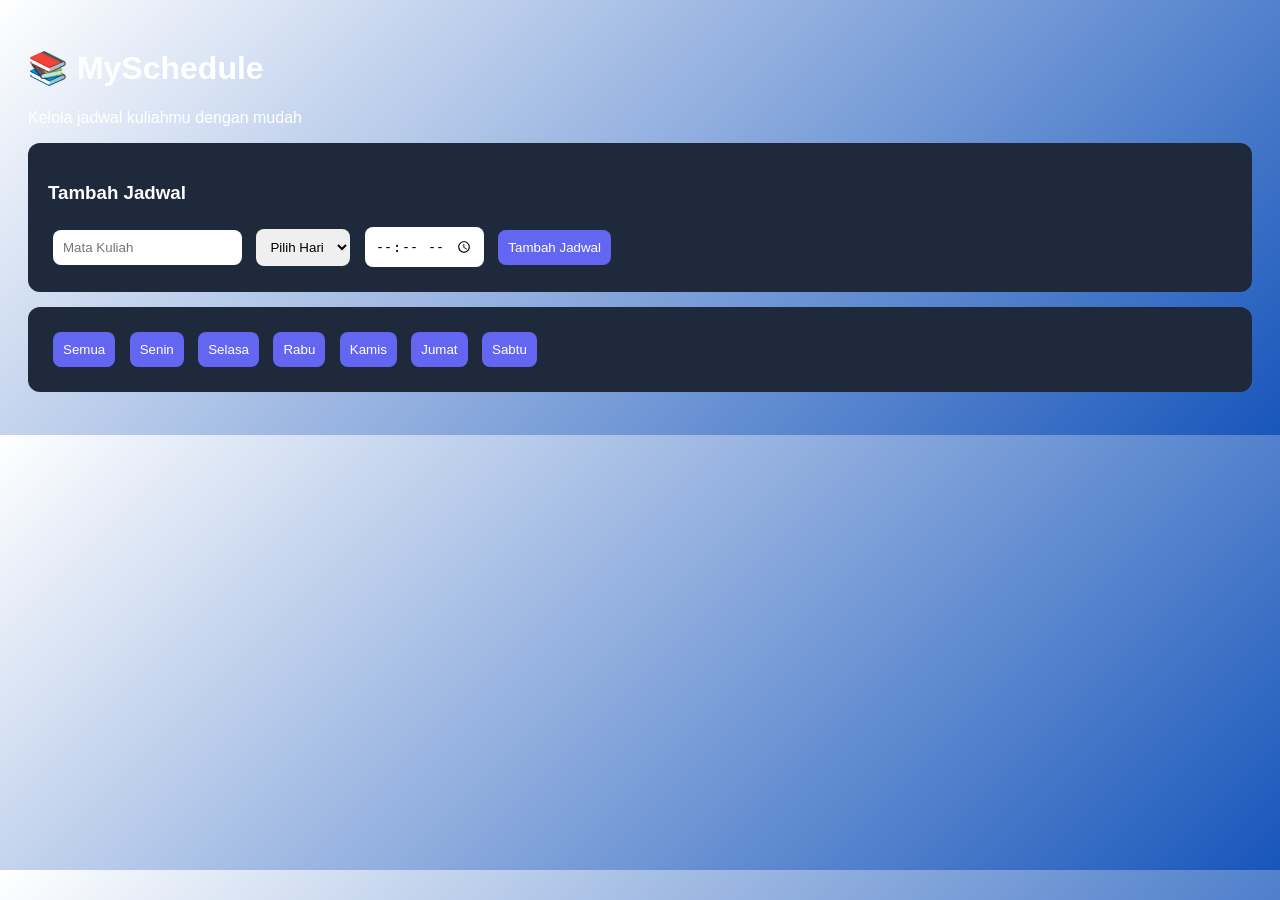
<file: index.html>
<!DOCTYPE html>
<html lang="id">

<head>
    <meta charset="UTF-8" />
    <meta name="viewport" content="width=device-width, initial-scale=1">
    <meta name="theme-color" content="#6366f1" />
    <meta name="apple-mobile-web-app-capable" content="yes">
    <meta name="apple-mobile-web-app-status-bar-style" content="default">
    <meta name="description" content="Aplikasi jadwal kuliah pintar berbasis PWA">

    <link rel="apple-touch-icon" href="icons/icon-512x512.png">
    <link rel="apple-touch-startup-image" href="icons/icon-512x512.png">

    <link rel="manifest" href="manifest.json">
    <link rel="icon" href="icons/icon-192x192.png">

    <link rel="icon" type="image/png" sizes="40x40" href="icons/favicon-40.png">
    <link rel="shortcut icon" href="icons/favicon-40.png">

    <title>MySchedule - Jadwal Kuliah Pintar</title>

    <style>
        body {
            font-family: Arial, sans-serif;
            background: linear-gradient(135deg, #ffffff 0%, #1856bb 100%);
            color: white;
            padding: 20px;
        }

        input, select, button {
            padding: 10px;
            margin: 5px;
            border-radius: 8px;
            border: none;
        }

        button {
            background: #6366f1;
            color: white;
            cursor: pointer;
        }

        .card {
            background: #1e293b;
            padding: 20px;
            border-radius: 12px;
            margin-bottom: 15px;
        }

        #installBtn {
            display: none;
            background: #22c55e;
        }
    </style>
</head>

<body>

    <!-- 🔥 LOADING SCREEN -->
    <div id="loading" style="
      position:fixed;
      top:0;
      left:0;
      width:100%;
      height:100%;
      background:#6366f1;
      color:white;
      display:flex;
      align-items:center;
      justify-content:center;
      z-index:9999;
    ">
        <h2>MySchedule Loading...</h2>
    </div>

    <h1>📚 MySchedule</h1>
    <p>Kelola jadwal kuliahmu dengan mudah</p>

    <!-- INSTALL BUTTON -->
    <button id="installBtn">Install Aplikasi</button>

    <!-- INPUT -->
    <div class="card">
        <h3>Tambah Jadwal</h3>

        <input type="text" id="matkulInput" placeholder="Mata Kuliah">

        <select id="hariInput">
            <option value="">Pilih Hari</option>
            <option value="senin">Senin</option>
            <option value="selasa">Selasa</option>
            <option value="rabu">Rabu</option>
            <option value="kamis">Kamis</option>
            <option value="jumat">Jumat</option>
            <option value="sabtu">Sabtu</option>
        </select>

        <input type="time" id="jamInput">

        <button onclick="addTask()">Tambah Jadwal</button>
    </div>

    <!-- FILTER -->
    <div class="card">
        <button onclick="filterTasks('all')">Semua</button>
        <button onclick="filterTasks('senin')">Senin</button>
        <button onclick="filterTasks('selasa')">Selasa</button>
        <button onclick="filterTasks('rabu')">Rabu</button>
        <button onclick="filterTasks('kamis')">Kamis</button>
        <button onclick="filterTasks('jumat')">Jumat</button>
        <button onclick="filterTasks('sabtu')">Sabtu</button>
    </div>

    <!-- LIST -->
    <div id="tasksList"></div>

    <script>
        let tasks = [];
        let currentFilter = 'all';
        let deferredPrompt;

        function loadTasks() {
            const saved = localStorage.getItem('myschedule');
            if (saved) {
                tasks = JSON.parse(saved);
                renderTasks();
            }
        }

        function saveTasks() {
            localStorage.setItem('myschedule', JSON.stringify(tasks));
        }

        function addTask() {
            const matkul = document.getElementById('matkulInput').value.trim();
            const hari = document.getElementById('hariInput').value;
            const jam = document.getElementById('jamInput').value;

            if (matkul === '' || hari === '' || jam === '') {
                alert('Isi semua data!');
                return;
            }

            const data = {
                id: Date.now(),
                matkul,
                hari,
                jam,
                completed: false
            };

            tasks.push(data);

            saveTasks();
            renderTasks();

            kirimNotifikasi(matkul);

            document.getElementById('matkulInput').value = '';
            document.getElementById('hariInput').value = '';
            document.getElementById('jamInput').value = '';
        }

        function deleteTask(id) {
            tasks = tasks.filter(t => t.id !== id);
            saveTasks();
            renderTasks();
        }

        function toggleTask(id) {
            const task = tasks.find(t => t.id === id);
            task.completed = !task.completed;
            saveTasks();
            renderTasks();
        }

        function filterTasks(filter) {
            currentFilter = filter;
            renderTasks();
        }

        function renderTasks() {
            const container = document.getElementById('tasksList');

            let filtered = tasks;

            if (currentFilter !== 'all') {
                filtered = tasks.filter(t => t.hari === currentFilter);
            }

            if (filtered.length === 0) {
                container.innerHTML = "<p>Tidak ada jadwal</p>";
                return;
            }

            container.innerHTML = filtered.map(task => `
                <div class="card">
                    <h3 style="${task.completed ? 'text-decoration:line-through' : ''}">
                        ${task.matkul}
                    </h3>
                    <p>📅 ${task.hari}</p>
                    <p>⏰ ${task.jam}</p>

                    <button onclick="toggleTask(${task.id})">
                        ${task.completed ? 'Batal' : 'Selesai'}
                    </button>
                    <button onclick="deleteTask(${task.id})">Hapus</button>
                </div>
            `).join('');
        }

        // 🔔 NOTIFIKASI
        function kirimNotifikasi(matkul) {
            if (Notification.permission === "granted") {
                new Notification("Jadwal Ditambahkan", {
                    body: matkul + " berhasil ditambahkan!"
                });
            }
        }

        if ("Notification" in window) {
            Notification.requestPermission();
        }

        // 📲 INSTALL PWA
        window.addEventListener('beforeinstallprompt', (e) => {
            e.preventDefault();
            deferredPrompt = e;
            document.getElementById('installBtn').style.display = 'block';
        });

        document.getElementById('installBtn').addEventListener('click', async () => {
            deferredPrompt.prompt();
            await deferredPrompt.userChoice;
            deferredPrompt = null;
        });

        // 🔥 TAMBAHAN (TANPA MENGUBAH KODE LAMA)

        // LOADING HILANG
        window.addEventListener("load", () => {
            const el = document.getElementById("loading");
            if (el) el.style.display = "none";
        });

        // OFFLINE DETECT
        window.addEventListener("offline", () => {
            alert("Kamu sedang offline 🚫");
        });

        // APP INSTALLED
        window.addEventListener("appinstalled", () => {
            console.log("Aplikasi berhasil diinstall 🎉");
        });

        // LOAD
        loadTasks();

        // SERVICE WORKER
        if ('serviceWorker' in navigator) {
            navigator.serviceWorker.register('./service-worker.js')
                .then(() => console.log("SW aktif"))
                .catch(err => console.log(err));
        }
    </script>

</body>

</html>
</file>
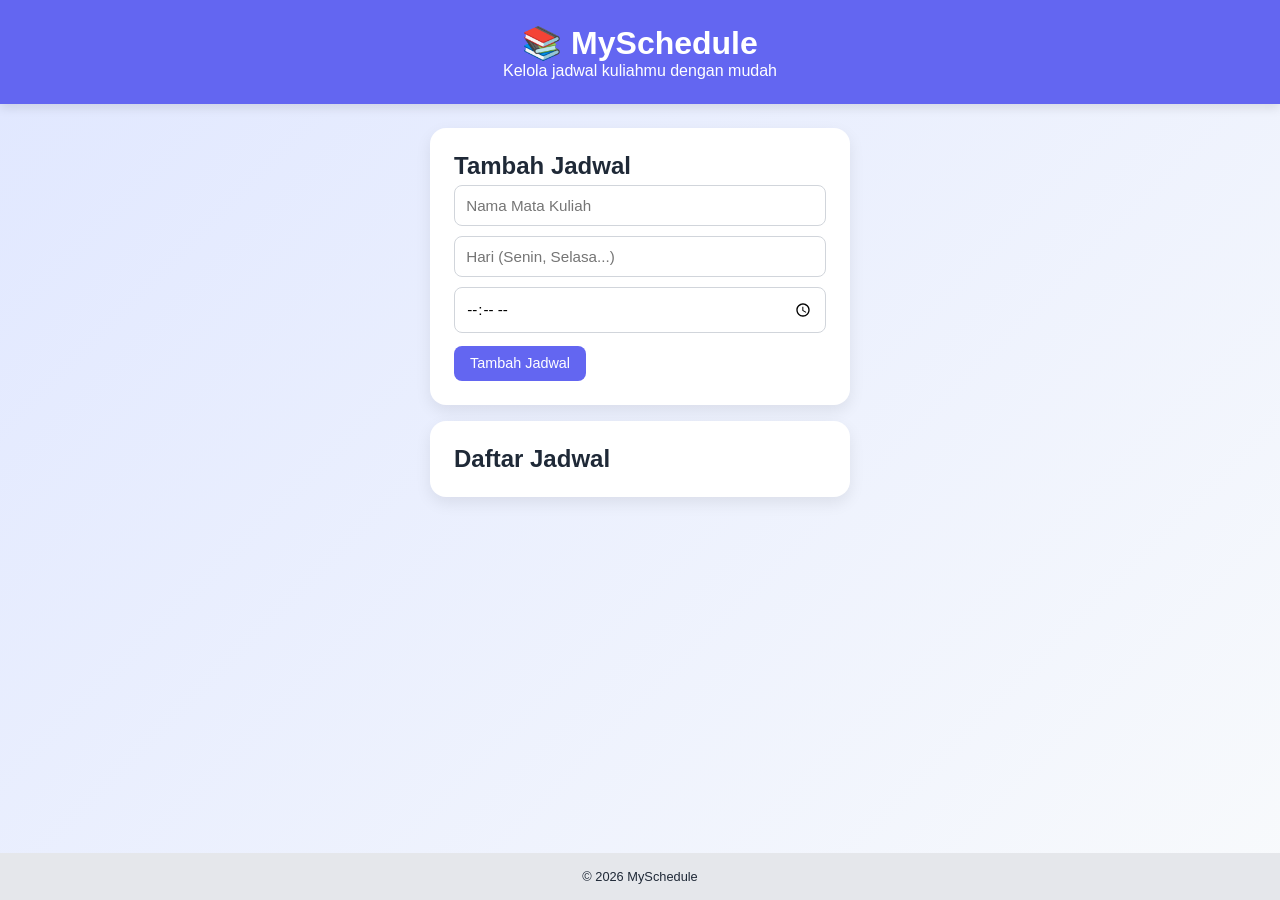
<file: example.html>
<!DOCTYPE html>
<html lang="id">

<head>
  <meta charset="UTF-8" />
  <meta name="viewport" content="width=device-width, initial-scale=1">
  <meta name="theme-color" content="#4F46E5" />
  <meta name="apple-mobile-web-app-capable" content="yes">
  <meta name="apple-mobile-web-app-status-bar-style" content="default">

  <link rel="manifest" href="manifest.json" />
  <link rel="icon" href="icons/icon-192x192.png">

  <title>MySchedule - Jadwal Kuliah Pintar</title>
  <link rel="stylesheet" href="assets/style.css" />
</head>

<body>

  <header class="header">
    <h1>📚 MySchedule</h1>
    <p>Kelola jadwal kuliahmu dengan mudah</p>
  </header>

  <main class="main">

    <!-- INPUT JADWAL -->
    <section class="card">
      <h2>Tambah Jadwal</h2>

      <input type="text" id="matkul" placeholder="Nama Mata Kuliah">
      <input type="text" id="hari" placeholder="Hari (Senin, Selasa...)">
      <input type="time" id="jam">

      <button onclick="tambahJadwal()">Tambah Jadwal</button>
    </section>

    <!-- LIST JADWAL -->
    <section class="card">
      <h2>Daftar Jadwal</h2>
      <ul id="listJadwal"></ul>
    </section>

  </main>

  <footer class="footer">
    <p>© 2026 MySchedule</p>
  </footer>

  <script>
    let jadwal = JSON.parse(localStorage.getItem("jadwal")) || [];

    function tambahJadwal() {
      let matkul = document.getElementById("matkul").value;
      let hari = document.getElementById("hari").value;
      let jam = document.getElementById("jam").value;

      if (matkul === "" || hari === "" || jam === "") {
        alert("Harap isi semua data!");
        return;
      }

      let data = { matkul, hari, jam };

      jadwal.push(data);

      // simpan ke localStorage (OFFLINE SUPPORT)
      localStorage.setItem("jadwal", JSON.stringify(jadwal));

      tampilkanJadwal();
      kirimNotifikasi(matkul);
    }

    function tampilkanJadwal() {
      let list = document.getElementById("listJadwal");
      list.innerHTML = "";

      jadwal.forEach((item) => {
        list.innerHTML += `
          <li>
            ${item.matkul} - ${item.hari} (${item.jam})
          </li>
        `;
      });
    }

    // NOTIFIKASI
    function kirimNotifikasi(matkul) {
      if (Notification.permission === "granted") {
        new Notification("Jadwal Ditambahkan", {
          body: matkul + " berhasil ditambahkan!"
        });
      }
    }

    // Minta izin notifikasi
    if ("Notification" in window) {
      Notification.requestPermission();
    }

    // LOAD DATA SAAT BUKA
    tampilkanJadwal();

    // SERVICE WORKER (PWA)
    if ('serviceWorker' in navigator) {
      navigator.serviceWorker.register('./service-worker.js')
        .then(() => console.log("Service Worker aktif"))
        .catch(err => console.log("SW gagal:", err));
    }
  </script>

</body>

</html>
</file>
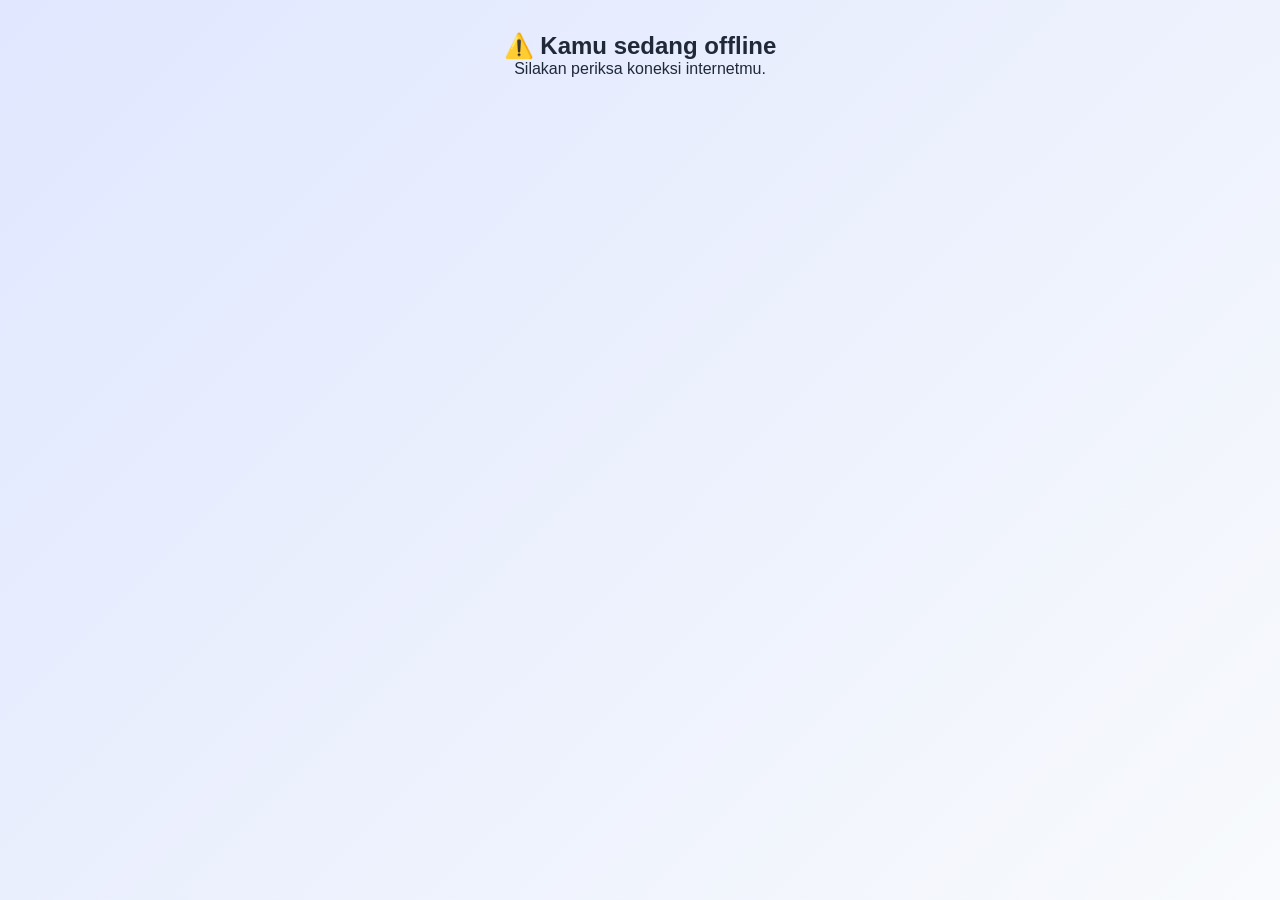
<file: offline.html>
<!DOCTYPE html>
<html lang="en">

<head>
    <meta charset="UTF-8" />
    <meta name="viewport" content="width=device-width, initial-scale=1.0" />
    <title>Offline</title>
    <link rel="stylesheet" href="assets/style.css">
</head>

<body style="text-align:center; padding:2rem;">
    <h2>⚠️ Kamu sedang offline</h2>
    <p>Silakan periksa koneksi internetmu.</p>
</body>

</html>
</file>
<file: assets/style.css>
:root {
  --primary: #6366f1;
  --primary-dark: #4f46e5;
  --bg: #f1f5f9;
  --card: #ffffff;
  --text: #1f2937;
  --gray: #6b7280;
  --success: #22c55e;
  --danger: #ef4444;
}

* {
  margin: 0;
  padding: 0;
  box-sizing: border-box;
  font-family: 'Inter', sans-serif;
}

body {
  background: linear-gradient(135deg, #e0e7ff, #f8fafc);
  color: var(--text);
  display: flex;
  flex-direction: column;
  min-height: 100vh;
}

/* HEADER */
.header {
  background: var(--primary);
  color: white;
  text-align: center;
  padding: 1.5rem;
  box-shadow: 0 4px 10px rgba(0,0,0,0.1);
}

/* MAIN */
.main {
  flex: 1;
  padding: 1.5rem;
  display: flex;
  flex-direction: column;
  align-items: center;
  gap: 1rem;
}

/* CARD */
.card {
  background: var(--card);
  border-radius: 1rem;
  box-shadow: 0 6px 16px rgba(0,0,0,0.08);
  width: 100%;
  max-width: 420px;
  padding: 1.5rem;
  transition: 0.3s;
}

.card:hover {
  transform: translateY(-3px);
}

/* INPUT */
input {
  width: 100%;
  padding: 0.7rem;
  margin: 0.3rem 0;
  border-radius: 0.5rem;
  border: 1px solid #d1d5db;
  outline: none;
  font-size: 0.95rem;
}

input:focus {
  border-color: var(--primary);
}

/* BUTTON */
button {
  background: var(--primary);
  border: none;
  color: white;
  padding: 0.6rem 1rem;
  border-radius: 0.5rem;
  cursor: pointer;
  font-size: 0.9rem;
  margin-top: 0.5rem;
  transition: 0.2s;
}

button:hover {
  background: var(--primary-dark);
}

/* LIST JADWAL */
#tasksList {
  width: 100%;
  max-width: 420px;
}

.task-item {
  background: var(--card);
  border-left: 5px solid var(--primary);
  padding: 1rem;
  border-radius: 0.75rem;
  margin-bottom: 0.7rem;
  box-shadow: 0 4px 10px rgba(0,0,0,0.05);
  transition: 0.3s;
}

.task-item:hover {
  transform: scale(1.01);
}

.task-title {
  font-weight: 600;
  font-size: 1rem;
}

.task-time {
  font-size: 0.85rem;
  color: var(--gray);
}

/* STATUS */
.completed {
  text-decoration: line-through;
  opacity: 0.6;
}

/* BUTTON ACTION */
.btn-group {
  margin-top: 0.5rem;
  display: flex;
  gap: 0.5rem;
}

.btn-delete {
  background: var(--danger);
}

.btn-done {
  background: var(--success);
}

/* FILTER */
.filter {
  display: flex;
  gap: 0.5rem;
  flex-wrap: wrap;
  justify-content: center;
}

.filter button {
  font-size: 0.8rem;
  padding: 0.4rem 0.8rem;
}

/* FOOTER */
.footer {
  text-align: center;
  padding: 1rem;
  font-size: 0.8rem;
  background: #e5e7eb;
}

/* RESPONSIVE */
@media (max-width: 600px) {
  .card {
    padding: 1rem;
  }

  h1 {
    font-size: 1.4rem;
  }

  h2 {
    font-size: 1.1rem;
  }
}
</file>
